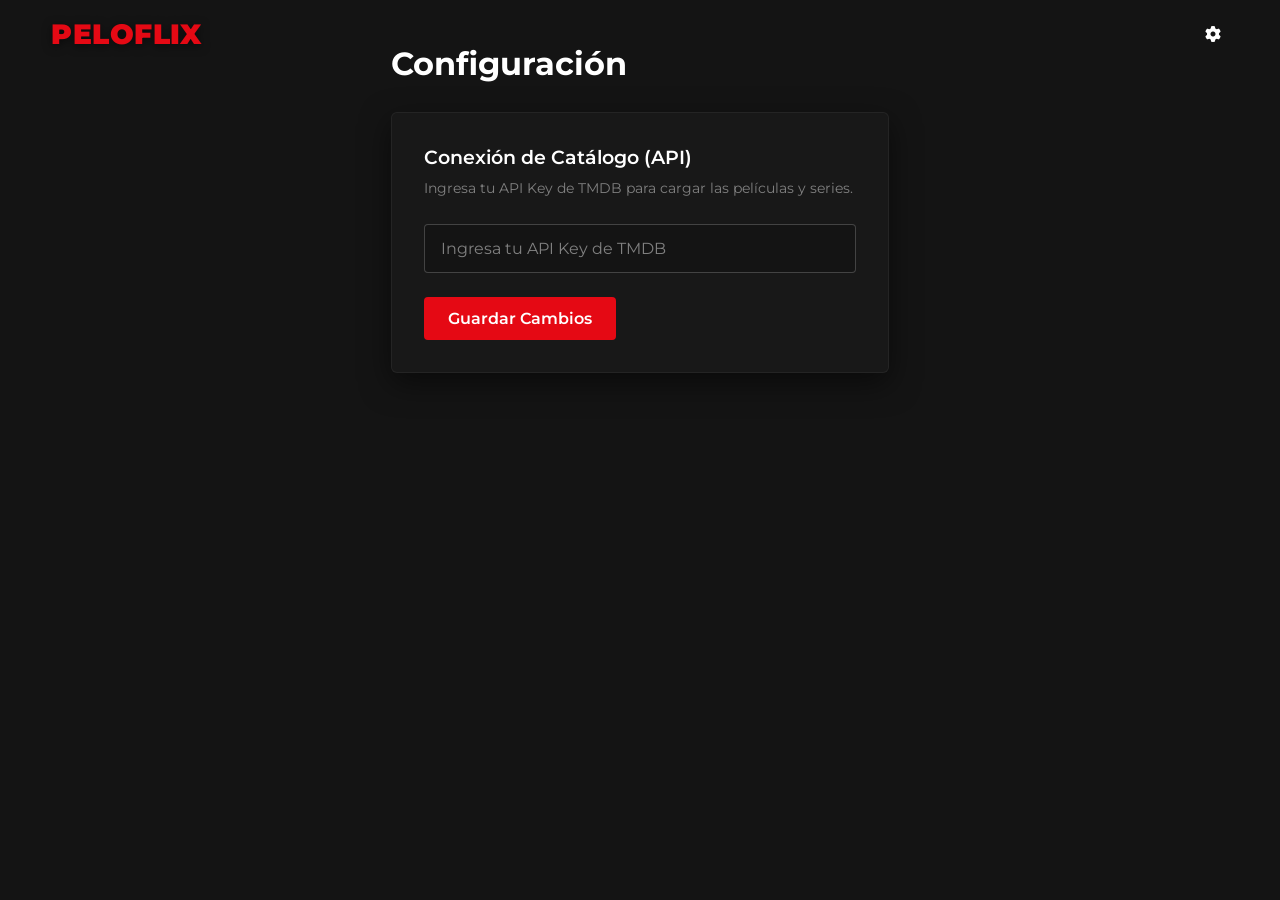
<file: config.html>
<!DOCTYPE html>
<html lang="es">
<head>
  <meta charset="UTF-8">
  <meta name="viewport" content="width=device-width, initial-scale=1.0">
  <meta name="theme-color" content="#141414">
  <meta name="color-scheme" content="dark">

  <title>Configuración | Peloflix</title>
  <link rel="icon" href="data:image/svg+xml,<svg xmlns='http://www.w3.org/2000/svg' viewBox='0 0 32 32'><rect width='32' height='32' rx='6' fill='%23E50914'/><text x='16' y='23' font-family='Arial,sans-serif' font-size='20' font-weight='bold' fill='%23fff' text-anchor='middle'>P</text></svg>">

  <!-- Tipografía -->
  <link rel="preconnect" href="https://fonts.googleapis.com">
  <link rel="preconnect" href="https://fonts.gstatic.com" crossorigin>
  <link href="https://fonts.googleapis.com/css2?family=Montserrat:wght@400;500;600;700;800;900&display=swap" rel="stylesheet">

  <!-- Iconografía -->
  <link rel="stylesheet" href="https://cdnjs.cloudflare.com/ajax/libs/font-awesome/6.5.1/css/all.min.css">

  <!-- Sistema de diseño -->
  <link rel="stylesheet" href="styles.css">
</head>
<body class="config-page">

  <!-- ==========================================================================
       HEADER (NAVBAR)
       ========================================================================== -->
  <header id="main-header" class="header">
    <div class="header-container">

      <a href="index.html" class="brand-logo" id="brand-logo" tabindex="0" aria-label="Peloflix, ir al inicio">
        <span class="logo-text">Peloflix</span>
      </a>

      <div class="header-right">
        <a href="config.html" id="header-settings-btn" class="header-settings-btn" tabindex="0" aria-label="Configuración" title="Ajustes">
          <i class="fa-solid fa-gear" aria-hidden="true"></i>
        </a>
      </div>
    </div>
  </header>

  <main class="main-content">
    <div class="settings-container">
      <h1 class="settings-title">Configuración</h1>
      
      <div class="settings-card premium-card">
        <h2 class="card-title">Conexión de Catálogo (API)</h2>
        <p class="card-desc">Ingresa tu API Key de TMDB para cargar las películas y series.</p>
        
        <div class="input-group">
          <input type="password" id="tmdb-api-input" class="premium-input" placeholder="Ingresa tu API Key de TMDB" tabindex="0">
        </div>
        
        <div class="actions-group">
          <button id="save-api-btn" class="btn btn-primary premium-btn" tabindex="0">
            Guardar Cambios
          </button>
        </div>
      </div>
    </div>
  </main>

  <!-- Notificación Toast -->
  <div id="toast-notification" class="toast-premium hidden" role="alert">
    <i class="fa-solid fa-circle-check"></i>
    <span id="toast-message">API Key guardada con éxito</span>
  </div>

  <script src="config.js" defer></script>
</body>
</html>
</file>
<file: styles.css>
/* ============================================================================
   PELOFLIX â€” Sistema de diseÃ±o
   ----------------------------------------------------------------------------
   Un Ãºnico archivo. Sin capas de override, sin !important (salvo utilidades).
   La app estÃ¡ pensada para Smart TV (D-Pad) y mÃ³viles (touch), asÃ­ que cada
   estado visual tiene tres variantes: hover (puntero), :focus-visible (TV) y
   activo (seleccionado).
   ========================================================================== */

/* ==========================================================================
   1. TOKENS
   ========================================================================== */
:root {
  /* Superficies */
  --nf-bg:            #141414;
  --nf-bg-elev:       #181818;
  --nf-surface:       #232323;
  --nf-surface-2:     #2f2f2f;
  --nf-surface-3:     #3a3a3a;
  --nf-line:          #303030;
  --nf-line-soft:     rgba(255, 255, 255, 0.08);

  /* Marca */
  --nf-red:           #E50914;
  --nf-red-hover:     #f6121d;
  --nf-green:         #46d369;

  /* Texto */
  --nf-text:          #FFFFFF;
  --nf-text-2:        #E5E5E5;
  --nf-text-3:        #B3B3B3;
  --nf-text-4:        #808080;

  /* TipografÃ­a */
  --nf-font: 'Montserrat', -apple-system, BlinkMacSystemFont, 'Segoe UI', Roboto, Helvetica, Arial, sans-serif;

  /* GeometrÃ­a â€” Netflix usa 4px de forma consistente */
  --nf-radius:        4px;
  --nf-radius-lg:     6px;
  --nf-nav-h:         68px;
  --nf-gutter:        4%;

  /* Movimiento */
  --nf-ease:          cubic-bezier(0.16, 1, 0.3, 1);
  --nf-fast:          0.18s;
  --nf-base:          0.28s;

  /* ElevaciÃ³n */
  --nf-shadow-card:   0 14px 30px rgba(0, 0, 0, 0.85);
  --nf-shadow-modal:  0 24px 70px rgba(0, 0, 0, 0.7);
  --nf-focus-ring:    0 0 0 3px #FFFFFF;

  /* Degradados del hero */
  --nf-hero-left:     linear-gradient(to right, rgba(0,0,0,0.85) 0%, rgba(0,0,0,0.55) 38%, rgba(0,0,0,0) 72%);
  --nf-hero-bottom:   linear-gradient(to top, var(--nf-bg) 2%, rgba(20,20,20,0.72) 22%, rgba(20,20,20,0) 55%);
  --nf-nav-top:       linear-gradient(to bottom, rgba(0,0,0,0.75) 0%, rgba(0,0,0,0) 100%);
}

/* ==========================================================================
   2. RESET + BASE
   ========================================================================== */
*, *::before, *::after {
  box-sizing: border-box;
  margin: 0;
  padding: 0;
  -webkit-tap-highlight-color: transparent;
}

html {
  font-size: 16px;
  scroll-behavior: smooth;
  scrollbar-color: var(--nf-surface-3) var(--nf-bg);
}

body {
  background-color: var(--nf-bg);
  color: var(--nf-text);
  font-family: var(--nf-font);
  font-weight: 400;
  line-height: 1.5;
  overflow-x: hidden;
  -webkit-font-smoothing: antialiased;
  -moz-osx-font-smoothing: grayscale;
  min-height: 100vh;
}

a { color: inherit; text-decoration: none; }
ul, ol { list-style: none; }

img {
  display: block;
  max-width: 100%;
  height: auto;
  background-color: var(--nf-surface-2);
}

button, input, select, textarea {
  font-family: inherit;
  font-size: 1rem;
  color: inherit;
  background: none;
  border: none;
  outline: none;
}

button { cursor: pointer; user-select: none; }
select { cursor: pointer; }

::selection { background: var(--nf-red); color: #fff; }

::-webkit-scrollbar { width: 10px; height: 10px; }
::-webkit-scrollbar-track { background: var(--nf-bg); }
::-webkit-scrollbar-thumb { background: var(--nf-surface-3); border-radius: 6px; }
::-webkit-scrollbar-thumb:hover { background: #4a4a4a; }

/* ==========================================================================
   3. UTILIDADES
   ========================================================================== */
/* El reproductor usa el atributo `hidden` (no la clase) para excluir
   mutuamente iframe y <video>: aquÃ­ se hace determinista. */
[hidden],
.hidden { display: none !important; }

.visually-hidden {
  position: absolute;
  width: 1px; height: 1px;
  padding: 0; margin: -1px;
  overflow: hidden;
  clip: rect(0 0 0 0);
  white-space: nowrap;
  border: 0;
}

/* ==========================================================================
   4. SISTEMA DE FOCO (Smart TV / D-Pad)
   El foco es el cursor en un TV: siempre visible, nunca sutil.
   ========================================================================== */
:focus { outline: none; }

:focus-visible,
.nav-tab-btn:focus-visible,
.media-card:focus-visible,
.row-card:focus-visible,
.episode-card:focus-visible,
.live-channel-card:focus-visible,
.genre-filter-btn:focus-visible,
.server-btn:focus-visible,
input:focus-visible,
select:focus-visible {
  outline: 2px solid #FFFFFF;
  outline-offset: 2px;
}

/* El elemento enfocado se escala y se eleva sobre el carrusel */
.media-card:focus-visible,
.row-card:focus-visible,
.episode-card:focus-visible,
.live-channel-card:focus-visible {
  transform: scale(1.08);
  box-shadow: var(--nf-focus-ring), var(--nf-shadow-card);
  z-index: 40;
  position: relative;
}

/* ==========================================================================
   5. BOTONES
   ========================================================================== */
.btn {
  display: inline-flex;
  align-items: center;
  justify-content: center;
  gap: 10px;
  padding: 0.62rem 1.5rem;
  border: none;
  border-radius: var(--nf-radius);
  background: var(--nf-surface-3);
  color: var(--nf-text);
  font-family: var(--nf-font);
  font-size: 0.95rem;
  font-weight: 700;
  letter-spacing: 0;
  line-height: 1.2;
  white-space: nowrap;
  cursor: pointer;

  transition: all 0.3s ease;
}

.btn:active { transform: scale(0.97); }
.btn i { font-size: 1.05em; }

/* Reproducir â€” blanco sÃ³lido, texto negro (exactamente como Netflix) */
.btn-primary {
  background: #FFFFFF;
  color: #000000;
}
.btn-primary:hover { 
  background: rgba(255, 255, 255, 0.78);
  transform: scale(1.05);
}
.btn-primary i { color: #000000; }

/* MÃ¡s informaciÃ³n â€” gris semitransparente con desenfoque */
.btn-secondary {
  background: rgba(109, 109, 110, 0.65);
  color: #FFFFFF;
  backdrop-filter: blur(10px);
  -webkit-backdrop-filter: blur(10px);
}
.btn-secondary:hover { 
  background: rgba(80, 80, 80, 0.8);
  transform: scale(1.05);
}

/* Terciario â€” sin fondo, solo texto */
.btn-ghost {
  background: transparent;
  color: var(--nf-text-3);
  font-weight: 600;
}
.btn-ghost:hover { color: var(--nf-text); background: rgba(255, 255, 255, 0.06); }

.btn-lg { padding: 0.78rem 1.9rem; font-size: 1.05rem; }
.btn-sm { padding: 0.5rem 1rem; font-size: 0.85rem; }

.btn:disabled,
.btn[aria-disabled='true'] { opacity: 0.45; pointer-events: none; }

/* ==========================================================================
   6. HEADER / NAVBAR
   Transparente arriba â†’ negro sÃ³lido al hacer scroll.
   ========================================================================== */
.header {
  position: fixed !important;
  top: 0; left: 0;
  width: 100%;
  height: var(--nf-nav-h);
  z-index: 9999 !important;
  background: transparent;
  transition: background-color var(--nf-base) ease, box-shadow var(--nf-base) ease,
              transform 0.35s var(--nf-ease);
}

.header.header-scrolled,
.header.scrolled {
  background: rgba(20, 20, 20, 0.85);
  backdrop-filter: blur(15px);
  -webkit-backdrop-filter: blur(15px);
  box-shadow: 0 2px 14px rgba(0, 0, 0, 0.6);
}

/* Auto-hide al bajar, reaparece al subir o al recibir foco */
.header.header-hidden { transform: translateY(-100%); }

.header-container {
  display: flex;
  align-items: center;
  gap: 40px;
  height: 100%;
  padding: 0 var(--nf-gutter);
  max-width: 100%;
}

/* --- Logo --- */
.brand-logo {
  display: flex;
  align-items: center;
  flex-shrink: 0;
  color: var(--nf-red);
}

.logo-text {
  font-family: var(--nf-font);
  font-size: clamp(1.35rem, 2.2vw, 1.75rem);
  font-weight: 900;
  letter-spacing: 0.5px;
  line-height: 1;
  text-transform: uppercase;
  text-shadow: 0 2px 10px rgba(0, 0, 0, 0.55);
}

.brand-logo:hover .logo-text,
.brand-logo:focus-visible .logo-text { color: var(--nf-red-hover); }

/* --- NavegaciÃ³n --- */
.sub-navbar {
  flex: 1;
  min-width: 0;
  display: flex;
  align-items: center;
}

.sub-navbar-container {
  display: flex;
  align-items: center;
  gap: 22px;
  width: 100%;
  overflow-x: auto;
  scrollbar-width: none;
  -ms-overflow-style: none;
}
.sub-navbar-container::-webkit-scrollbar { display: none; }

/* Minimalista: sin fondo, sin borde, sin botÃ³n */
.nav-tab-btn {
  position: relative;
  flex-shrink: 0;
  padding: 6px 0;
  background: none;
  border: none;
  border-radius: 0;
  color: var(--nf-text-2);
  font-family: var(--nf-font);
  font-size: 0.92rem;
  font-weight: 500;
  white-space: nowrap;
  transition: color var(--nf-fast) ease;
}

.nav-tab-btn:hover { color: var(--nf-text-3); }
.nav-tab-btn.active { color: var(--nf-text); font-weight: 700; }

/* Subrayado rojo solo en la pestaÃ±a activa */
.nav-tab-btn.active::after {
  content: '';
  position: absolute;
  left: 0; right: 0; bottom: -2px;
  height: 2px;
  background: var(--nf-red);
  border-radius: 2px;
}

/* --- Acciones de la derecha --- */
.header-right {
  display: flex;
  align-items: center;
  gap: 16px;
  margin-left: auto;
  flex-shrink: 0;
}

.header-search-btn, .header-settings-btn {
  display: inline-flex;
  align-items: center;
  justify-content: center;
  gap: 8px;
  padding: 8px;
  background: none;
  border: none;
  border-radius: var(--nf-radius);
  color: var(--nf-text);
  transition: color var(--nf-fast) ease, background-color var(--nf-fast) ease;
}
.header-search-btn:hover { color: var(--nf-text-3); background: rgba(255, 255, 255, 0.06); }
.header-search-btn i { font-size: 1.25rem; }

.search-btn-text { display: none; }

/* ==========================================================================
   7. HERO / BANNER PRINCIPAL
   ========================================================================== */
.main-content { padding-top: 0; }

.hero-banner {
  position: relative;
  display: flex;
  align-items: flex-end;
  min-height: 620px;
  height: 82vh;
  max-height: 880px;
  padding: 0 var(--nf-gutter) 13vh;
  overflow: hidden;
}

.hero-backdrop {
  position: absolute;
  inset: 0;
  background-color: var(--nf-bg);
  background-position: center 22%;
  background-size: cover;
  background-repeat: no-repeat;
  transform: scale(1.02);
  transition: opacity var(--nf-base) ease;
}

/* Doble degradado: legibilidad a la izquierda + fusiÃ³n con la pÃ¡gina abajo */
.hero-overlay {
  position: absolute;
  inset: 0;
  background: var(--nf-hero-left), var(--nf-hero-bottom);
}

.hero-content {
  position: relative;
  z-index: 2;
  max-width: 620px;
}

/* Sin cajas ni etiquetas: el tÃ­tulo manda */
.hero-title {
  color: var(--nf-text);
  font-family: var(--nf-font);
  font-size: clamp(2.3rem, 5.4vw, 4.4rem);
  font-weight: 800;
  line-height: 1.04;
  letter-spacing: -0.02em;
  text-wrap: balance;
  text-shadow: 2px 6px 22px rgba(0, 0, 0, 0.85);
}

/* Fila de metadatos: solo texto, sin bordes ni fondos */
.hero-meta {
  display: flex;
  align-items: center;
  flex-wrap: wrap;
  gap: 14px;
  margin: 18px 0 14px;
  color: var(--nf-text-2);
  font-size: 0.98rem;
  font-weight: 600;
  text-shadow: 1px 2px 10px rgba(0, 0, 0, 0.85);
}

.hero-rating { color: var(--nf-green); font-weight: 700; }
.hero-rating i { color: var(--nf-green); margin-right: 4px; }
.hero-year { color: var(--nf-text-2); }

/* El tipo se muestra como texto plano, no como etiqueta */
.hero-type-badge {
  display: inline-flex;
  align-items: center;
  gap: 12px;
  color: var(--nf-text-2);
}
.hero-type-badge::before {
  content: '';
  width: 3px; height: 3px;
  border-radius: 50%;
  background: var(--nf-text-4);
}

.hero-overview {
  max-width: 560px;
  margin-bottom: 26px;
  color: var(--nf-text);
  font-size: clamp(0.95rem, 1.15vw, 1.1rem);
  font-weight: 500;
  line-height: 1.5;
  text-shadow: 1px 3px 12px rgba(0, 0, 0, 0.9);
  display: -webkit-box;
  -webkit-line-clamp: 3;
  line-clamp: 3;
  -webkit-box-orient: vertical;
  overflow: hidden;
}

.hero-actions {
  display: flex;
  flex-wrap: wrap;
  gap: 12px;
}

/* ==========================================================================
   8. FILAS HORIZONTALES (CARRUSELES)
   ========================================================================== */
.home-rows-container {
  position: relative;
  z-index: 5;
  margin-top: -10vh;
}

.content-row {
  position: relative;
  margin-bottom: 8px;
}

.row-header { margin-bottom: 10px; }

.row-title {
  color: var(--nf-text-2);
  font-family: var(--nf-font);
  font-size: clamp(1.05rem, 1.5vw, 1.35rem);
  font-weight: 700;
  letter-spacing: 0;
  line-height: 1.3;
  padding: 0 var(--nf-gutter);
}

/* El padding vertical da aire al zoom de la tarjeta sin recortarla */
.row-scroll {
  display: flex;
  gap: 8px;
  padding: 22px calc(var(--nf-gutter) - 4px) 44px 4px;
  margin: 0 -4px;
  overflow-x: auto;
  overflow-y: hidden;
  scroll-snap-type: x mandatory;
  scroll-behavior: smooth;
  scrollbar-width: none;
  -ms-overflow-style: none;
}
.row-scroll::-webkit-scrollbar {
  display: none;
}
.row-scroll::-webkit-scrollbar { display: none; }

/* --- Tarjeta de fila --- */
.row-card {
  position: relative;
  flex: 0 0 auto;
  width: clamp(132px, 14vw, 210px);
  scroll-snap-align: start;
  background: var(--nf-surface-2);
  border-radius: var(--nf-radius);
  cursor: pointer;
  transform-origin: center center;
  transition: transform var(--nf-base) var(--nf-ease), box-shadow var(--nf-base) ease;
}

.row-card-poster-wrap {
  position: relative;
  aspect-ratio: 2 / 3;
  overflow: hidden;
  border-radius: var(--nf-radius);
  background: var(--nf-surface-2);
}

.row-card-poster {
  width: 100%;
  height: 100%;
  object-fit: cover;
  transition: transform var(--nf-base) var(--nf-ease);
}

.row-card-rating {
  position: absolute;
  top: 6px; left: 6px;
  display: inline-flex;
  align-items: center;
  padding: 3px 7px;
  background: rgba(0, 0, 0, 0.72);
  border-radius: 3px;
  color: var(--nf-green);
  font-size: 0.72rem;
  font-weight: 700;
  backdrop-filter: blur(4px);
  -webkit-backdrop-filter: blur(4px);
}
.row-card-rating i { color: var(--nf-green); font-size: 0.68rem; }

/* Overlay de reproducciÃ³n */
.row-card-overlay {
  position: absolute;
  inset: 0;
  display: flex;
  align-items: center;
  justify-content: center;
  background: linear-gradient(to top, rgba(0, 0, 0, 0.9) 0%, rgba(0, 0, 0, 0.15) 55%, rgba(0, 0, 0, 0.1) 100%);
  opacity: 0;
  transition: opacity var(--nf-base) ease;
}

.row-card-play {
  display: flex;
  align-items: center;
  justify-content: center;
  width: 46px; height: 46px;
  background: rgba(20, 20, 20, 0.65);
  border: 2px solid #FFFFFF;
  border-radius: 50%;
  color: #FFFFFF;
  font-size: 1.05rem;
  transform: scale(0.85);
  transition: background-color var(--nf-fast) ease, color var(--nf-fast) ease, transform var(--nf-base) var(--nf-ease);
}

.row-card-info {
  padding: 9px 10px 11px;
  background: var(--nf-surface-2);
  border-radius: 0 0 var(--nf-radius) var(--nf-radius);
}

.row-card-title {
  color: var(--nf-text);
  font-size: 0.84rem;
  font-weight: 600;
  line-height: 1.3;
  white-space: nowrap;
  overflow: hidden;
  text-overflow: ellipsis;
}

.row-card-meta {
  display: flex;
  align-items: center;
  gap: 10px;
  margin-top: 3px;
  color: var(--nf-text-3);
  font-size: 0.72rem;
  font-weight: 500;
}

.row-card:hover { 
  transform: scale(1.15); 
  box-shadow: 0px 10px 30px rgba(0,0,0,0.8); 
  z-index: 50; 
}
.row-card:hover .row-card-poster { transform: scale(1.04); }
.row-card:hover .row-card-overlay,
.row-card:focus-visible .row-card-overlay { opacity: 1; }
.row-card:hover .row-card-play,
.row-card:focus-visible .row-card-play { background: #FFFFFF; color: #000000; transform: scale(1); }

/* ==========================================================================
   9. GRILLA DE TARJETAS
   ========================================================================== */
.media-grid {
  display: grid;
  grid-template-columns: repeat(auto-fill, minmax(148px, 1fr));
  gap: 34px 10px;
  padding: 16px 0;
}

.media-card {
  position: relative;
  background: var(--nf-surface-2);
  border-radius: var(--nf-radius);
  cursor: pointer;
  transform-origin: center center;
  transition: transform var(--nf-base) var(--nf-ease), box-shadow var(--nf-base) ease;
}

.card-poster-wrapper {
  position: relative;
  aspect-ratio: 2 / 3;
  overflow: hidden;
  border-radius: var(--nf-radius);
  background: var(--nf-surface-2);
}

.card-poster {
  width: 100%;
  height: 100%;
  object-fit: cover;
  transition: transform var(--nf-base) var(--nf-ease);
}

.card-badge-rating,
.card-badge-type {
  position: absolute;
  display: inline-flex;
  align-items: center;
  padding: 3px 7px;
  background: rgba(0, 0, 0, 0.72);
  border-radius: 3px;
  font-size: 0.72rem;
  font-weight: 700;
  backdrop-filter: blur(4px);
  -webkit-backdrop-filter: blur(4px);
}

.card-badge-rating {
  top: 6px; left: 6px;
  color: var(--nf-green);
}
.card-badge-rating i { color: var(--nf-green); font-size: 0.68rem; margin-right: 4px; }

.card-badge-type {
  top: 6px; right: 6px;
  color: var(--nf-text);
  font-weight: 600;
  letter-spacing: 0.02em;
}

.card-hover-overlay {
  position: absolute;
  inset: 0;
  display: flex;
  align-items: center;
  justify-content: center;
  background: linear-gradient(to top, rgba(0, 0, 0, 0.9) 0%, rgba(0, 0, 0, 0.15) 55%, rgba(0, 0, 0, 0.1) 100%);
  opacity: 0;
  transition: opacity var(--nf-base) ease;
}

.card-play-icon {
  display: flex;
  align-items: center;
  justify-content: center;
  width: 46px; height: 46px;
  background: rgba(20, 20, 20, 0.65);
  border: 2px solid #FFFFFF;
  border-radius: 50%;
  color: #FFFFFF;
  font-size: 1.05rem;
  transform: scale(0.85);
  transition: background-color var(--nf-fast) ease, color var(--nf-fast) ease, transform var(--nf-base) var(--nf-ease);
}

.card-info {
  padding: 9px 10px 11px;
  background: var(--nf-surface-2);
  border-radius: 0 0 var(--nf-radius) var(--nf-radius);
}

.card-title {
  color: var(--nf-text);
  font-size: 0.9rem;
  font-weight: 600;
  line-height: 1.3;
  white-space: nowrap;
  overflow: hidden;
  text-overflow: ellipsis;
}

.card-meta {
  display: flex;
  align-items: center;
  gap: 10px;
  margin-top: 3px;
  color: var(--nf-text-3);
  font-size: 0.74rem;
  font-weight: 500;
}

.media-card:hover { transform: scale(1.08); box-shadow: var(--nf-shadow-card); z-index: 30; }
.media-card:hover .card-poster { transform: scale(1.04); }
.media-card:hover .card-hover-overlay,
.media-card:focus-visible .card-hover-overlay { opacity: 1; }
.media-card:hover .card-play-icon,
.media-card:focus-visible .card-play-icon { background: #FFFFFF; color: #000000; transform: scale(1); }

/* ==========================================================================
   10. SKELETONS Y LOADERS
   ========================================================================== */
.card-skeleton,
.row-card-skeleton {
  position: relative;
  aspect-ratio: 2 / 3;
  border-radius: var(--nf-radius);
  background: var(--nf-surface-2);
  overflow: hidden;
}

.row-card-skeleton {
  flex: 0 0 auto;
  width: clamp(132px, 14vw, 210px);
}

.card-skeleton::after,
.row-card-skeleton::after {
  content: '';
  position: absolute;
  inset: 0;
  transform: translateX(-100%);
  background: linear-gradient(to right, transparent, rgba(255, 255, 255, 0.06), transparent);
  animation: nf-shimmer 1.4s infinite;
}

@keyframes nf-shimmer {
  100% { transform: translateX(100%); }
}

.loader-container {
  display: flex;
  flex-direction: column;
  align-items: center;
  justify-content: center;
  gap: 14px;
  padding: 48px 20px;
  color: var(--nf-text-3);
  font-size: 0.9rem;
  font-weight: 500;
}

.spinner {
  width: 42px; height: 42px;
  border: 3px solid rgba(255, 255, 255, 0.15);
  border-top-color: var(--nf-red);
  border-radius: 50%;
  animation: nf-spin 0.8s linear infinite;
}

.spinner-small {
  width: 20px; height: 20px;
  border: 2px solid rgba(255, 255, 255, 0.15);
  border-top-color: var(--nf-red);
  border-radius: 50%;
  animation: nf-spin 0.8s linear infinite;
  flex-shrink: 0;
}

@keyframes nf-spin { to { transform: rotate(360deg); } }

.load-more-wrapper {
  display: flex;
  justify-content: center;
  padding: 30px 0 10px;
}

.load-more-btn { padding: 0.75rem 2rem; }

/* ==========================================================================
   11. CATÃLOGO (Series / Anime / Dibujos / TV en vivo)
   ========================================================================== */
.catalog-container { padding: 46px var(--nf-gutter) 60px; }

.section-header {
  display: flex;
  align-items: flex-end;
  justify-content: space-between;
  gap: 20px;
  margin-bottom: 22px;
}

.section-title-group { display: flex; flex-direction: column; gap: 5px; }

.section-title {
  color: var(--nf-text);
  font-family: var(--nf-font);
  font-size: clamp(1.3rem, 2.2vw, 1.75rem);
  font-weight: 700;
  line-height: 1.2;
}

.section-subtitle {
  color: var(--nf-text-3);
  font-size: 0.86rem;
  font-weight: 500;
}

.results-count {
  flex-shrink: 0;
  color: var(--nf-text-4);
  font-size: 0.82rem;
  font-weight: 600;
}

/* ==========================================================================
   12. EXPLORADOR DE CATEGORÃAS
   ========================================================================== */
.category-explorer { padding: 46px var(--nf-gutter) 60px; }

.explorer-header {
  display: flex;
  align-items: center;
  justify-content: space-between;
  flex-wrap: wrap;
  gap: 16px;
  margin-bottom: 22px;
}

.explorer-title {
  display: flex;
  align-items: center;
  gap: 12px;
  color: var(--nf-text);
  font-size: clamp(1.3rem, 2.2vw, 1.75rem);
  font-weight: 700;
}
.explorer-title i { color: var(--nf-red); }

.genre-btn-grid {
  display: flex;
  flex-wrap: wrap;
  gap: 8px;
  padding-bottom: 22px;
  margin-bottom: 24px;
  border-bottom: 1px solid var(--nf-line-soft);
}

.genre-filter-btn {
  display: inline-flex;
  align-items: center;
  gap: 8px;
  padding: 0.5rem 1rem;
  background: var(--nf-surface-2);
  border: 1px solid transparent;
  border-radius: var(--nf-radius);
  color: var(--nf-text-2);
  font-family: var(--nf-font);
  font-size: 0.86rem;
  font-weight: 600;
  transition: background-color var(--nf-fast) ease, color var(--nf-fast) ease, border-color var(--nf-fast) ease;
}

.genre-filter-btn i { color: var(--nf-text-3); font-size: 0.9rem; transition: color var(--nf-fast) ease; }
.genre-filter-btn:hover { background: var(--nf-surface-3); color: var(--nf-text); }
.genre-filter-btn:hover i { color: var(--nf-text-2); }

.genre-filter-btn.active {
  background: #FFFFFF;
  border-color: #FFFFFF;
  color: #000000;
}
.genre-filter-btn.active i { color: var(--nf-red); }

.explorer-results-title {
  color: var(--nf-text);
  font-size: 1.1rem;
  font-weight: 700;
  margin-bottom: 6px;
}

.explorer-results { display: block; }

.explore-btn-wrapper {
  display: flex;
  justify-content: center;
  padding: 26px var(--nf-gutter) 40px;
}

.explore-btn { padding: 0.8rem 2rem; }

/* ==========================================================================
   13. CANALES DE TV EN VIVO
   ========================================================================== */
.media-grid.live-grid {
  grid-template-columns: repeat(auto-fill, minmax(230px, 1fr));
  gap: 16px;
}

.live-channel-card {
  position: relative;
  display: flex;
  flex-direction: column;
  background: var(--nf-surface-2);
  border-radius: var(--nf-radius);
  overflow: hidden;
  cursor: pointer;
  transform-origin: center center;
  transition: transform var(--nf-base) var(--nf-ease), box-shadow var(--nf-base) ease;
}

.channel-card-top {
  display: flex;
  align-items: center;
  justify-content: space-between;
  padding: 9px 12px;
  background: rgba(0, 0, 0, 0.35);
}

.channel-number {
  color: var(--nf-text-3);
  font-size: 0.72rem;
  font-weight: 700;
  letter-spacing: 0.06em;
}

.channel-live-badge {
  display: inline-flex;
  align-items: center;
  gap: 5px;
  color: var(--nf-red);
  font-size: 0.66rem;
  font-weight: 800;
  letter-spacing: 0.08em;
}
.channel-live-badge i { font-size: 0.5rem; }

.channel-logo-container {
  display: flex;
  align-items: center;
  justify-content: center;
  aspect-ratio: 16 / 9;
  padding: 16px;
  background: var(--nf-bg-elev);
}

.channel-logo {
  max-width: 100%;
  max-height: 100%;
  object-fit: contain;
}

.channel-card-body { padding: 12px 14px 14px; }

.channel-header-row {
  display: flex;
  align-items: center;
  justify-content: space-between;
  gap: 10px;
}

.channel-name {
  color: var(--nf-text);
  font-size: 0.98rem;
  font-weight: 700;
  white-space: nowrap;
  overflow: hidden;
  text-overflow: ellipsis;
}

.channel-category-tag {
  flex-shrink: 0;
  padding: 2px 8px;
  background: rgba(255, 255, 255, 0.1);
  border-radius: 3px;
  color: var(--nf-text-2);
  font-size: 0.68rem;
  font-weight: 700;
}

.channel-desc {
  margin-top: 6px;
  color: var(--nf-text-3);
  font-size: 0.8rem;
  line-height: 1.45;
  display: -webkit-box;
  -webkit-line-clamp: 2;
  line-clamp: 2;
  -webkit-box-orient: vertical;
  overflow: hidden;
}

.channel-play-action {
  display: flex;
  align-items: center;
  gap: 8px;
  margin-top: 12px;
  color: var(--nf-text);
  font-size: 0.85rem;
  font-weight: 700;
  opacity: 0;
  transform: translateY(4px);
  transition: opacity var(--nf-base) ease, transform var(--nf-base) var(--nf-ease);
}

.live-channel-card:hover { transform: scale(1.04); box-shadow: var(--nf-shadow-card); z-index: 30; }
.live-channel-card:hover .channel-play-action,
.live-channel-card:focus-visible .channel-play-action { opacity: 1; transform: translateY(0); }

.live-dot-pulse { color: var(--nf-red); }
.badge-live-stream {
  margin-left: 8px;
  padding: 2px 8px;
  background: var(--nf-red);
  border-radius: 3px;
  color: #FFFFFF;
  font-size: 0.64rem;
  font-weight: 800;
  letter-spacing: 0.08em;
}

/* ==========================================================================
   15. FOOTER
   ========================================================================== */
.footer {
  padding: 50px var(--nf-gutter) 40px;
  border-top: 1px solid var(--nf-line-soft);
  color: var(--nf-text-4);
}

.footer-content {
  display: flex;
  flex-direction: column;
  align-items: center;
  gap: 18px;
  max-width: 780px;
  margin: 0 auto;
  text-align: center;
}

.footer-logo {
  color: var(--nf-red);
  font-size: 1.3rem;
  font-weight: 900;
  letter-spacing: 1px;
}
.footer-logo span { color: var(--nf-red); }

.footer-disclaimer { font-size: 0.78rem; line-height: 1.7; }
.footer-disclaimer a { color: var(--nf-text-3); text-decoration: underline; }
.footer-disclaimer a:hover { color: var(--nf-text-2); }

.footer-badges { display: flex; flex-wrap: wrap; justify-content: center; gap: 8px; }

.tech-tag {
  display: inline-flex;
  align-items: center;
  gap: 7px;
  padding: 5px 11px;
  border: 1px solid var(--nf-line);
  border-radius: 2px;
  color: var(--nf-text-4);
  font-size: 0.7rem;
  font-weight: 600;
}

/* ==========================================================================
   16. MODALES (base)
   ========================================================================== */
.modal-backdrop {
  position: fixed;
  inset: 0;
  z-index: 1200;
  display: flex;
  align-items: center;
  justify-content: center;
  padding: 24px;
  background: rgba(0, 0, 0, 0.78);
  backdrop-filter: blur(4px);
  -webkit-backdrop-filter: blur(4px);
  animation: nf-fade-in var(--nf-base) ease;
}

@keyframes nf-fade-in {
  from { opacity: 0; }
  to   { opacity: 1; }
}

@keyframes nf-rise-in {
  from { opacity: 0; transform: translateY(24px) scale(0.98); }
  to   { opacity: 1; transform: translateY(0) scale(1); }
}

.modal-dialog {
  position: relative;
  width: 100%;
  max-width: 900px;
  max-height: 90vh;
  overflow-y: auto;
  overscroll-behavior: contain;
  background: var(--nf-bg-elev);
  border-radius: var(--nf-radius-lg);
  box-shadow: var(--nf-shadow-modal);
  animation: nf-rise-in 0.32s var(--nf-ease);
}

.modal-close-btn {
  position: absolute;
  top: 16px; right: 16px;
  z-index: 12;
  display: flex;
  align-items: center;
  justify-content: center;
  width: 36px; height: 36px;
  background: rgba(20, 20, 20, 0.72);
  border: none;
  border-radius: 50%;
  color: #FFFFFF;
  font-size: 1.05rem;
  backdrop-filter: blur(6px);
  -webkit-backdrop-filter: blur(6px);
  transition: background-color var(--nf-fast) ease, transform var(--nf-fast) ease;
}
.modal-close-btn:hover { background: var(--nf-red); transform: rotate(90deg); }

/* --- Modal de bÃºsqueda --- */
.search-dialog { max-width: 1000px; }

.search-modal-header {
  display: flex;
  align-items: center;
  gap: 12px;
  padding: 18px 20px;
  border-bottom: 1px solid var(--nf-line-soft);
  position: sticky;
  top: 0;
  background: var(--nf-bg-elev);
  z-index: 5;
}

.search-input-wrapper {
  position: relative;
  display: flex;
  align-items: center;
  flex: 1;
  min-width: 0;
}

.search-input-icon {
  position: absolute;
  left: 16px;
  color: var(--nf-text-3);
  font-size: 1rem;
  pointer-events: none;
}

.modal-search-input {
  width: 100%;
  padding: 13px 46px;
  background: var(--nf-surface);
  border: 1px solid var(--nf-line-soft);
  border-radius: var(--nf-radius);
  color: var(--nf-text);
  font-size: 1rem;
  font-weight: 500;
  transition: border-color var(--nf-fast) ease, background-color var(--nf-fast) ease;
}
.modal-search-input::placeholder { color: var(--nf-text-4); }
.modal-search-input:focus { border-color: var(--nf-text-4); background: var(--nf-surface-2); }

.modal-clear-search-btn {
  position: absolute;
  right: 10px;
  display: flex;
  align-items: center;
  justify-content: center;
  width: 28px; height: 28px;
  background: none;
  border: none;
  border-radius: 50%;
  color: var(--nf-text-3);
  font-size: 0.85rem;
  transition: color var(--nf-fast) ease, background-color var(--nf-fast) ease;
}
.modal-clear-search-btn:hover { color: var(--nf-text); background: rgba(255, 255, 255, 0.1); }

.search-close-btn { position: static; flex-shrink: 0; }

.search-meta-bar {
  display: flex;
  align-items: center;
  justify-content: space-between;
  gap: 14px;
  min-height: 46px;
  padding: 12px 20px;
  border-bottom: 1px solid var(--nf-line-soft);
}

.search-status-text {
  color: var(--nf-text-3);
  font-size: 0.84rem;
  font-weight: 500;
}

.search-modal-loader {
  display: flex;
  align-items: center;
  gap: 10px;
  color: var(--nf-text-3);
  font-size: 0.8rem;
  font-weight: 500;
}

.search-results-wrapper { padding: 20px; }

.search-results-grid {
  display: grid;
  grid-template-columns: repeat(auto-fill, minmax(140px, 1fr));
  gap: 26px 10px;
}

.search-empty-state {
  grid-column: 1 / -1;
  display: flex;
  flex-direction: column;
  align-items: center;
  gap: 10px;
  padding: 64px 20px;
  text-align: center;
  color: var(--nf-text-3);
}
.search-empty-state i { font-size: 2.8rem; color: var(--nf-text-4); opacity: 0.6; }
.search-empty-state h3 { color: var(--nf-text); font-size: 1.15rem; font-weight: 700; }
.search-empty-state p { max-width: 420px; font-size: 0.88rem; line-height: 1.6; }

/* --- Modal de detalle de tÃ­tulo --- */
.modal-hero-cover {
  position: relative;
  aspect-ratio: 16 / 9;
  max-height: 460px;
  background-color: var(--nf-surface-2);
  background-position: center 20%;
  background-size: cover;
  background-repeat: no-repeat;
}

.modal-cover-gradient {
  position: absolute;
  inset: 0;
  background:
    linear-gradient(to top, var(--nf-bg-elev) 1%, rgba(24, 24, 24, 0.55) 35%, rgba(24, 24, 24, 0) 70%),
    linear-gradient(to right, rgba(24, 24, 24, 0.7) 0%, rgba(24, 24, 24, 0) 60%);
}

.modal-body { padding: 0 40px 38px; margin-top: -70px; position: relative; z-index: 2; }

.modal-details-grid {
  display: grid;
  grid-template-columns: 200px 1fr;
  gap: 32px;
  align-items: start;
}

.modal-poster-wrapper {
  overflow: hidden;
  border-radius: var(--nf-radius);
  border: 3px solid var(--nf-bg-elev);
  box-shadow: 0 10px 30px rgba(0, 0, 0, 0.6);
  aspect-ratio: 2 / 3;
  background: var(--nf-surface-2);
}

.modal-poster { width: 100%; height: 100%; object-fit: cover; }

.modal-info { min-width: 0; padding-top: 4px; }

.modal-title {
  color: var(--nf-text);
  font-size: clamp(1.6rem, 3vw, 2.4rem);
  font-weight: 800;
  line-height: 1.15;
  letter-spacing: -0.01em;
}

.modal-tagline {
  margin-top: 8px;
  color: var(--nf-text-3);
  font-size: 0.95rem;
  font-style: italic;
  font-weight: 500;
}

.modal-meta-chips { display: flex; flex-wrap: wrap; align-items: center; gap: 8px; margin-top: 18px; }

.meta-chip {
  padding: 4px 10px;
  background: rgba(255, 255, 255, 0.1);
  border-radius: 3px;
  color: var(--nf-text-2);
  font-size: 0.8rem;
  font-weight: 700;
}

.rating-chip { background: rgba(70, 211, 105, 0.15); color: var(--nf-green); }
.rating-chip i { color: var(--nf-green); margin-right: 4px; font-size: 0.75rem; }
.type-chip { background: rgba(255, 255, 255, 0.16); color: var(--nf-text); }

.modal-actions-bar { display: flex; flex-wrap: wrap; gap: 10px; margin-top: 22px; }

.genres-container { display: flex; flex-wrap: wrap; gap: 8px; margin-top: 20px; }

.genre-tag {
  padding: 4px 11px;
  border: 1px solid var(--nf-line);
  border-radius: var(--nf-radius);
  color: var(--nf-text-2);
  font-size: 0.78rem;
  font-weight: 600;
}

.modal-overview-block { margin-top: 22px; }
.modal-overview-block h3 {
  margin-bottom: 10px;
  color: var(--nf-text);
  font-size: 1rem;
  font-weight: 700;
}

.modal-overview {
  color: var(--nf-text-2);
  font-size: 0.92rem;
  line-height: 1.65;
}

/* --- Episodios --- */
.tv-episodes-section {
  margin-top: 34px;
  padding-top: 26px;
  border-top: 1px solid var(--nf-line-soft);
}

.tv-episodes-header {
  display: flex;
  align-items: center;
  justify-content: space-between;
  flex-wrap: wrap;
  gap: 14px;
  margin-bottom: 18px;
}

.tv-episodes-header h3 {
  display: flex;
  align-items: center;
  gap: 10px;
  color: var(--nf-text);
  font-size: 1.1rem;
  font-weight: 700;
}
.tv-episodes-header h3 i { color: var(--nf-red); }

.season-selector-wrapper { display: flex; align-items: center; gap: 10px; }
.season-selector-wrapper label {
  color: var(--nf-text-3);
  font-size: 0.8rem;
  font-weight: 600;
}

.season-select {
  padding: 9px 14px;
  background: var(--nf-surface);
  border: 1px solid var(--nf-line-soft);
  border-radius: var(--nf-radius);
  color: var(--nf-text);
  font-size: 0.85rem;
  font-weight: 600;
  transition: border-color var(--nf-fast) ease;
}
.season-select:focus { border-color: var(--nf-text-4); }

.episodes-loader {
  display: flex;
  align-items: center;
  justify-content: center;
  gap: 12px;
  padding: 34px 0;
  color: var(--nf-text-3);
  font-size: 0.85rem;
  font-weight: 500;
}

.episodes-grid {
  display: grid;
  grid-template-columns: repeat(auto-fill, minmax(300px, 1fr));
  gap: 14px;
}

.episode-card {
  position: relative;
  display: flex;
  gap: 13px;
  padding: 10px;
  background: var(--nf-surface);
  border: 1px solid transparent;
  border-radius: var(--nf-radius);
  cursor: pointer;
  transform-origin: center center;
  transition: transform var(--nf-base) var(--nf-ease), box-shadow var(--nf-base) ease,
              background-color var(--nf-fast) ease, border-color var(--nf-fast) ease;
}

.episode-card:hover { background: var(--nf-surface-2); }
.episode-card.active { border-color: var(--nf-red); background: rgba(229, 9, 20, 0.07); }

.episode-thumb-wrapper {
  position: relative;
  flex: 0 0 132px;
  aspect-ratio: 16 / 9;
  overflow: hidden;
  border-radius: 3px;
  background: var(--nf-surface-2);
}

.episode-thumb { width: 100%; height: 100%; object-fit: cover; }

.episode-play-badge {
  position: absolute;
  inset: 0;
  display: flex;
  align-items: center;
  justify-content: center;
  background: rgba(0, 0, 0, 0.55);
  color: #FFFFFF;
  font-size: 1.1rem;
  opacity: 0;
  transition: opacity var(--nf-fast) ease;
}
.episode-card:hover .episode-play-badge,
.episode-card:focus-visible .episode-play-badge { opacity: 1; }

.episode-info { flex: 1; min-width: 0; display: flex; flex-direction: column; gap: 5px; }

.episode-title-row { display: flex; align-items: baseline; gap: 9px; }

.episode-number {
  flex-shrink: 0;
  color: var(--nf-red);
  font-size: 0.8rem;
  font-weight: 800;
}

.episode-title {
  color: var(--nf-text);
  font-size: 0.88rem;
  font-weight: 600;
  white-space: nowrap;
  overflow: hidden;
  text-overflow: ellipsis;
}

.episode-overview {
  color: var(--nf-text-3);
  font-size: 0.78rem;
  line-height: 1.5;
  display: -webkit-box;
  -webkit-line-clamp: 3;
  line-clamp: 3;
  -webkit-box-orient: vertical;
  overflow: hidden;
}

/* ==========================================================================
   17. REPRODUCTOR
   ========================================================================== */
.modal-player-section {
  display: flex;
  flex-direction: column;
  gap: 14px;
  padding: 18px;
  background: #000000;
}

.player-top-bar {
  display: flex;
  align-items: center;
  justify-content: space-between;
  flex-wrap: wrap;
  gap: 14px;
  padding: 12px 16px;
  background: var(--nf-bg-elev);
  border-radius: var(--nf-radius);
  transition: opacity var(--nf-base) ease, transform var(--nf-base) var(--nf-ease);
}

/* Auto-hide de la barra de controles tras 3s de inactividad */
.player-top-bar.is-hidden,
.player-top-bar.hidden {
  opacity: 0;
  transform: translateY(-8px);
  pointer-events: none;
  visibility: hidden;
}

.player-title-info { display: flex; align-items: center; gap: 10px; min-width: 0; }

.player-label {
  flex-shrink: 0;
  color: var(--nf-text-4);
  font-size: 0.7rem;
  font-weight: 800;
  letter-spacing: 0.1em;
  text-transform: uppercase;
}
.player-label i { color: var(--nf-red); }

.player-playing-title {
  color: var(--nf-text);
  font-size: 0.95rem;
  font-weight: 700;
  white-space: nowrap;
  overflow: hidden;
  text-overflow: ellipsis;
}

.server-control-group {
  display: flex;
  align-items: center;
  flex-wrap: wrap;
  gap: 12px;
  margin-left: auto;
}

.server-badge-wrapper { display: flex; align-items: center; }

.server-active-badge {
  display: inline-flex;
  align-items: center;
  gap: 8px;
  padding: 6px 12px;
  background: rgba(255, 255, 255, 0.08);
  border-radius: var(--nf-radius);
  color: var(--nf-text-2);
  font-size: 0.76rem;
  font-weight: 600;
  white-space: nowrap;
}
.server-active-badge i { color: var(--nf-text-3); }

.video-sources-container { display: flex; flex-direction: column; gap: 7px; }

.video-sources-title {
  display: flex;
  align-items: center;
  gap: 8px;
  color: var(--nf-text-4);
  font-size: 0.66rem;
  font-weight: 800;
  letter-spacing: 0.12em;
  text-transform: uppercase;
}

.vertical-line { width: 2px; height: 11px; background: var(--nf-red); border-radius: 2px; }

.server-btn-group { display: flex; flex-wrap: wrap; gap: 7px; }

.server-btn {
  display: inline-flex;
  align-items: center;
  gap: 7px;
  padding: 7px 12px;
  background: var(--nf-surface-2);
  border: 1px solid transparent;
  border-radius: var(--nf-radius);
  color: var(--nf-text-2);
  font-family: var(--nf-font);
  font-size: 0.78rem;
  font-weight: 700;
  white-space: nowrap;
  transition: background-color var(--nf-fast) ease, color var(--nf-fast) ease, border-color var(--nf-fast) ease;
}

.server-btn:hover { background: var(--nf-surface-3); color: var(--nf-text); }

.server-btn.active {
  background: #FFFFFF;
  border-color: #FFFFFF;
  color: #000000;
}

.server-btn-icon { font-size: 0.85rem; }
.server-btn-name { white-space: nowrap; }
.quick-switch-text { white-space: nowrap; }

.server-btn-badge {
  padding: 2px 6px;
  border-radius: 2px;
  font-size: 0.6rem;
  font-weight: 800;
  letter-spacing: 0.04em;
  text-transform: uppercase;
}
.badge-multi { background: rgba(70, 211, 105, 0.18); color: var(--nf-green); }
.badge-latino { background: rgba(229, 9, 20, 0.2); color: #ff7a7a; }

.server-btn.active .server-btn-badge { background: rgba(0, 0, 0, 0.12); color: #333; }

.quick-switch-btn {
  display: inline-flex;
  align-items: center;
  gap: 8px;
  padding: 8px 13px;
  background: var(--nf-surface-2);
  border: none;
  border-radius: var(--nf-radius);
  color: var(--nf-text-2);
  font-family: var(--nf-font);
  font-size: 0.78rem;
  font-weight: 700;
  transition: background-color var(--nf-fast) ease, color var(--nf-fast) ease;
}
.quick-switch-btn:hover { background: var(--nf-surface-3); color: var(--nf-text); }
.quick-switch-btn i { transition: transform var(--nf-base) var(--nf-ease); }
.quick-switch-btn:hover i { transform: rotate(180deg); }

.iframe-container {
  position: relative;
  width: 100%;
  aspect-ratio: 16 / 9;
  background: #000000;
  border-radius: var(--nf-radius);
  overflow: hidden;
}

.iframe-container iframe,
.iframe-container video {
  position: absolute;
  inset: 0;
  width: 100%;
  height: 100%;
  border: 0;
}

.player-footer-hint,
.player-adblock-notice {
  display: flex;
  align-items: flex-start;
  gap: 10px;
  color: var(--nf-text-3);
  font-size: 0.76rem;
  line-height: 1.55;
}
.player-footer-hint i,
.player-adblock-notice i { margin-top: 2px; color: var(--nf-text-4); flex-shrink: 0; }
.player-adblock-notice { color: var(--nf-text-4); }
.player-adblock-notice i { color: var(--nf-green); }

/* ==========================================================================
   18. TOAST
   ========================================================================== */
.toast {
  position: fixed;
  left: 50%;
  bottom: 34px;
  z-index: 2000;
  max-width: min(520px, calc(100vw - 40px));
  padding: 14px 22px;
  background: rgba(20, 20, 20, 0.96);
  border: 1px solid var(--nf-line);
  border-radius: var(--nf-radius);
  color: var(--nf-text);
  font-size: 0.88rem;
  font-weight: 600;
  text-align: center;
  transform: translateX(-50%);
  box-shadow: 0 12px 40px rgba(0, 0, 0, 0.7);
  animation: nf-toast-in 0.3s var(--nf-ease);
}

@keyframes nf-toast-in {
  from { opacity: 0; transform: translate(-50%, 16px); }
  to   { opacity: 1; transform: translate(-50%, 0); }
}

/* ==========================================================================
   19. RESPONSIVE
   ========================================================================== */
@media (max-width: 1024px) {
  .header-container { gap: 24px; }
  .sub-navbar-container { gap: 18px; }
  .modal-details-grid { grid-template-columns: 160px 1fr; gap: 24px; }
  .modal-body { padding: 0 28px 32px; }
}

@media (max-width: 768px) {
  :root { --nf-gutter: 4%; }

  .hero-banner { height: 72vh; min-height: 500px; padding-bottom: 12vh; }
  .home-rows-container { margin-top: -8vh; }

  .media-grid { grid-template-columns: repeat(auto-fill, minmax(126px, 1fr)); gap: 28px 8px; }
  .search-results-grid { grid-template-columns: repeat(auto-fill, minmax(118px, 1fr)); }

  .modal-backdrop { padding: 0; align-items: flex-end; }
  .modal-dialog { max-width: 100%; max-height: 94vh; border-radius: var(--nf-radius-lg) var(--nf-radius-lg) 0 0; }

  /* En mÃ³vil el detalle pasa a una sola columna */
  .modal-details-grid { grid-template-columns: 1fr; gap: 20px; }
  .modal-poster-wrapper { width: 140px; }
  .modal-body { margin-top: -50px; padding: 0 20px 30px; }

  .episodes-grid { grid-template-columns: 1fr; }


  .server-control-group { width: 100%; margin-left: 0; }
  .player-top-bar { flex-direction: column; align-items: stretch; }
  .video-sources-container { order: 3; }
}

@media (max-width: 560px) {
  .header-container {
    flex-wrap: wrap;
    gap: 4px 14px;
    padding-top: 8px;
    padding-bottom: 6px;
    height: auto;
  }
  .header { height: auto; min-height: var(--nf-nav-h); }
  .header.header-scrolled, .header.scrolled { height: auto; }
  .sub-navbar { order: 3; flex-basis: 100%; }

  .hero-banner { height: 66vh; min-height: 440px; }
  .hero-actions .btn { padding: 0.68rem 1.3rem; font-size: 0.92rem; }
  .hero-overview { -webkit-line-clamp: 2; line-clamp: 2; }

  .row-card, .row-card-skeleton { width: clamp(112px, 30vw, 150px); }
  .media-grid { grid-template-columns: repeat(auto-fill, minmax(108px, 1fr)); }


  .footer-badges { gap: 6px; }
}

/* Punteros gruesos: el zoom por hover estorba en tÃ¡ctil */
@media (hover: none) {
  .row-card:hover,
  .media-card:hover,
  .live-channel-card:hover { transform: none; box-shadow: none; }
  .row-card:hover .row-card-overlay,
  .media-card:hover .card-hover-overlay { opacity: 0; }
}

@media (prefers-reduced-motion: reduce) {
  *, *::before, *::after {
    animation-duration: 0.01ms !important;
    animation-iteration-count: 1 !important;
    transition-duration: 0.01ms !important;
    scroll-behavior: auto !important;
  }
}

/* ==========================================================================
   CONFIG PAGE (PREMIUM SETTINGS)
   ========================================================================== */
.config-page .main-content {
  display: flex;
  justify-content: center;
  align-items: flex-start;
  min-height: calc(100vh - var(--nf-nav-h));
  padding-top: 40px;
}

.settings-container {
  width: 100%;
  max-width: 600px;
  padding: 0 var(--nf-gutter);
}

.settings-title {
  font-size: 2rem;
  font-weight: 700;
  margin-bottom: 24px;
  color: var(--nf-text);
}

.premium-card {
  background-color: #181818;
  border-radius: var(--nf-radius-lg);
  padding: 32px;
  box-shadow: 0 10px 30px rgba(0, 0, 0, 0.5);
  border: 1px solid rgba(255, 255, 255, 0.05);
}

.premium-card .card-title {
  font-size: 1.2rem;
  font-weight: 600;
  margin-bottom: 8px;
  color: var(--nf-text);
}

.premium-card .card-desc {
  font-size: 0.9rem;
  color: var(--nf-text-4);
  margin-bottom: 24px;
}

.input-group {
  margin-bottom: 24px;
}

.premium-input {
  width: 100%;
  background-color: #141414;
  color: var(--nf-text);
  border: 1px solid rgba(255, 255, 255, 0.2);
  border-radius: var(--nf-radius);
  padding: 14px 16px;
  font-size: 1rem;
  transition: border-color var(--nf-fast) ease, box-shadow var(--nf-fast) ease;
  outline: none;
}

.premium-input:focus {
  border-color: #E50914;
  box-shadow: 0 0 0 1px #E50914;
}

.premium-input::placeholder {
  color: var(--nf-text-4);
}

.actions-group {
  display: flex;
  justify-content: flex-start;
}

.premium-btn {
  background-color: #E50914;
  color: #fff;
  border: none;
  padding: 12px 24px;
  font-size: 1rem;
  font-weight: 600;
  border-radius: var(--nf-radius);
  cursor: pointer;
  transition: background-color var(--nf-fast) ease, transform 0.1s ease;
}

.premium-btn:hover {
  background-color: #f40612;
}

.premium-btn:active {
  transform: scale(0.98);
}

/* --- Premium Toast Notification --- */
.toast-premium {
  position: fixed;
  bottom: 30px;
  left: 50%;
  transform: translateX(-50%) translateY(100px);
  background-color: rgba(20, 164, 77, 0.9);
  color: #fff;
  padding: 14px 24px;
  border-radius: 30px;
  display: flex;
  align-items: center;
  gap: 12px;
  font-size: 0.95rem;
  font-weight: 500;
  box-shadow: 0 10px 25px rgba(0, 0, 0, 0.4);
  backdrop-filter: blur(8px);
  -webkit-backdrop-filter: blur(8px);
  z-index: 1000;
  opacity: 0;
  visibility: hidden;
  transition: transform 0.4s cubic-bezier(0.175, 0.885, 0.32, 1.275), opacity 0.4s ease, visibility 0.4s;
}

.toast-premium.show {
  transform: translateX(-50%) translateY(0);
  opacity: 1;
  visibility: visible;
}

/* ==========================================================================
   PREMIUM ANIMATIONS (OVERRIDES)
   ========================================================================== */

/* 1. Animación de carga inicial (Hero Section) */
@keyframes heroFadeInUp {
  0% { opacity: 0; transform: translateY(30px); }
  100% { opacity: 1; transform: translateY(0); }
}

.hero-title {
  animation: heroFadeInUp 0.8s ease forwards;
}

.hero-overview {
  opacity: 0;
  animation: heroFadeInUp 0.8s ease forwards;
  animation-delay: 0.2s;
}

.hero-actions {
  opacity: 0;
  animation: heroFadeInUp 0.8s ease forwards;
  animation-delay: 0.5s;
}

/* 4. Expansión de Tarjetas de Películas (Hover) */
.row-card, .media-card {
  transform-origin: center center;
  transition: all 0.4s ease-in-out !important;
  filter: brightness(0.85);
  transform: scale(1) translateY(0);
}
.row-card:first-child { transform-origin: left center; }
.row-card:last-child { transform-origin: right center; }

.row-card:hover, .media-card:hover {
  transform: scale(1.03) translateY(-4px) !important;
  filter: brightness(1.1);
  box-shadow: 0 12px 30px rgba(0,0,0,0.6) !important;
  z-index: 100 !important;
}

/* 5. Scroll Reveal en las Filas */
.fade-row {
  opacity: 0;
  transform: translateY(40px);
  transition: opacity 0.8s ease-out, transform 0.8s ease-out;
}
.fade-row.visible {
  opacity: 1;
  transform: translateY(0);
}

/* ==========================================================================
   MULTI-SERVER VIDEO PLAYER
   ========================================================================== */
.player-section {
  max-width: 1200px;
  margin: 40px auto;
  padding: 0 var(--nf-gutter);
  opacity: 1;
  transition: opacity 0.5s ease, transform 0.5s ease;
}

.player-section.hidden {
  display: none;
  opacity: 0;
  transform: translateY(20px);
}

.native-player-container {
  width: 100%;
  background: #000;
  border-radius: var(--nf-radius-lg);
  overflow: hidden;
  box-shadow: 0 10px 40px rgba(0,0,0,0.8);
  border: 1px solid rgba(255,255,255,0.05);
  display: flex;
}

.native-player-container video {
  width: 100%;
  display: block;
  border-radius: var(--nf-radius-lg);
  outline: none;
}

.toast-premium i {
  font-size: 1.2rem;
}

/* ==========================================================================
   ADVANCED SEARCH OVERLAY (SPLIT SCREEN)
   ========================================================================== */
.search-overlay {
  position: fixed;
  top: 0;
  left: 0;
  width: 100vw;
  height: 100vh;
  background: rgba(20, 20, 20, 0.98);
  z-index: 10000;
  display: flex;
  opacity: 1;
  transition: opacity 0.4s ease;
}

.search-overlay.hidden {
  display: flex; /* Keep flex to preserve layout during fade */
  opacity: 0;
  pointer-events: none;
}

.search-overlay-left {
  width: 30%;
  height: 100%;
  display: flex;
  flex-direction: column;
  justify-content: center;
  padding: 40px;
  border-right: 1px solid rgba(255, 255, 255, 0.1);
  position: relative;
}

.search-close-btn {
  position: absolute;
  top: 40px;
  left: 40px;
  background: transparent;
  border: none;
  color: #fff;
  font-size: 2rem;
  cursor: pointer;
  transition: transform 0.3s ease, color 0.3s ease;
}

.search-close-btn:hover {
  transform: scale(1.1);
  color: #E50914;
}

.search-overlay-input {
  width: 100%;
  background: transparent;
  border: none;
  border-bottom: 2px solid rgba(255, 255, 255, 0.3);
  color: #fff;
  font-size: 2rem;
  font-weight: 300;
  padding: 10px 0;
  outline: none;
  transition: border-color 0.3s ease;
}

.search-overlay-input::placeholder {
  color: rgba(255, 255, 255, 0.3);
}

.search-overlay-input:focus {
  border-bottom-color: #E50914;
}

.search-overlay-right {
  width: 70%;
  height: 100%;
  padding: 60px 40px;
  overflow-y: auto;
}

.search-overlay-results {
  /* Utilizing existing .media-grid class structure */
  grid-template-columns: repeat(auto-fill, minmax(180px, 1fr));
  gap: 20px;
}
</file>
